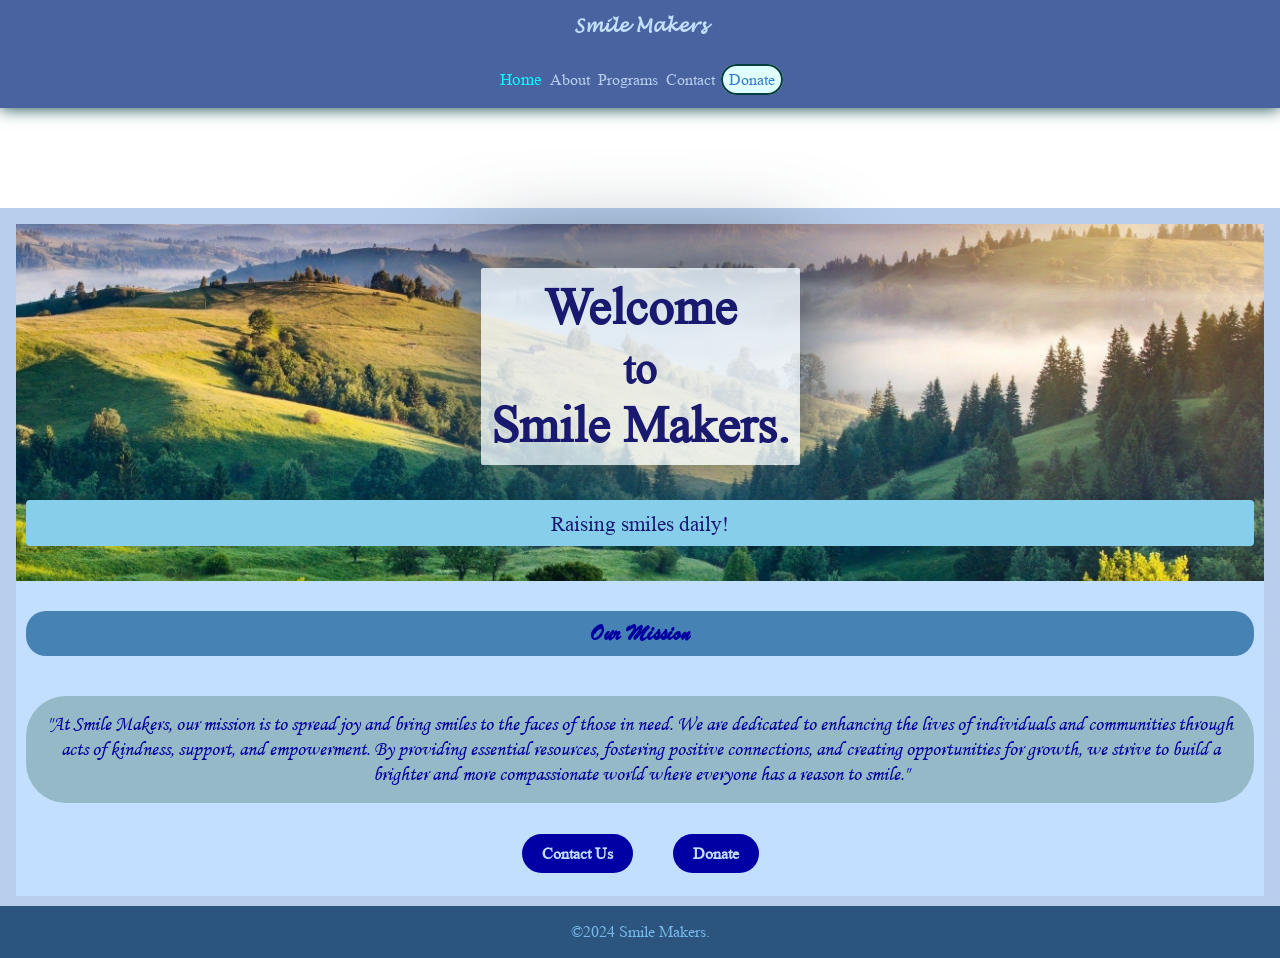
<file: index.html>
<!DOCTYPE html>

<html>

<head>
	<meta charset="utf-8">
	<meta name="viewport" content="width=device-width, initial-scale=1.0">
	<title>Smile Makers</title>

	<link rel="stylesheet" type="text/css" href="style.css">
</head>

<body>		
	<nav>
		<h2>Smile Makers</h2>
		<ul>
			<li><a href="index.html" style="font-size: 105%; color: #00FFFF;">Home</a></li>
			<li><a href="about.html">About</a></li>
			<li><a href="program.html">Programs</a></li>
			<li><a href="contact.html">Contact</a></li>
			<li><a href="donate.html" id="donate-button">Donate</a></li>
		</ul>
	</nav>

	<main>
		<div class="hero_heading">
			<h1>Welcome<br><small>to</small><br>Smile Makers.</h1>
			<p><small>Raising smiles daily!</small></p>
		</div>
		<div class="hero_content">
			<h2 id="mission_title">Our Mission</h2>
			<p id="mission">"At Smile Makers, our mission is to spread joy and bring smiles to the faces of those in need. We are dedicated to enhancing the lives of individuals and communities through acts of kindness, support, and empowerment. By providing essential resources, fostering positive connections, and creating opportunities for growth, we strive to build a brighter and more compassionate world where everyone has a reason to smile."</p>
			<h4><a href="contact.html">Contact Us</a></h4>
			<h4><a href="donate.html">Donate</a></h4>
		</div>
	</main>

	<footer>
		<p>&copy;2024 Smile Makers.</p>
	</footer>
</body>

</html>
</file>
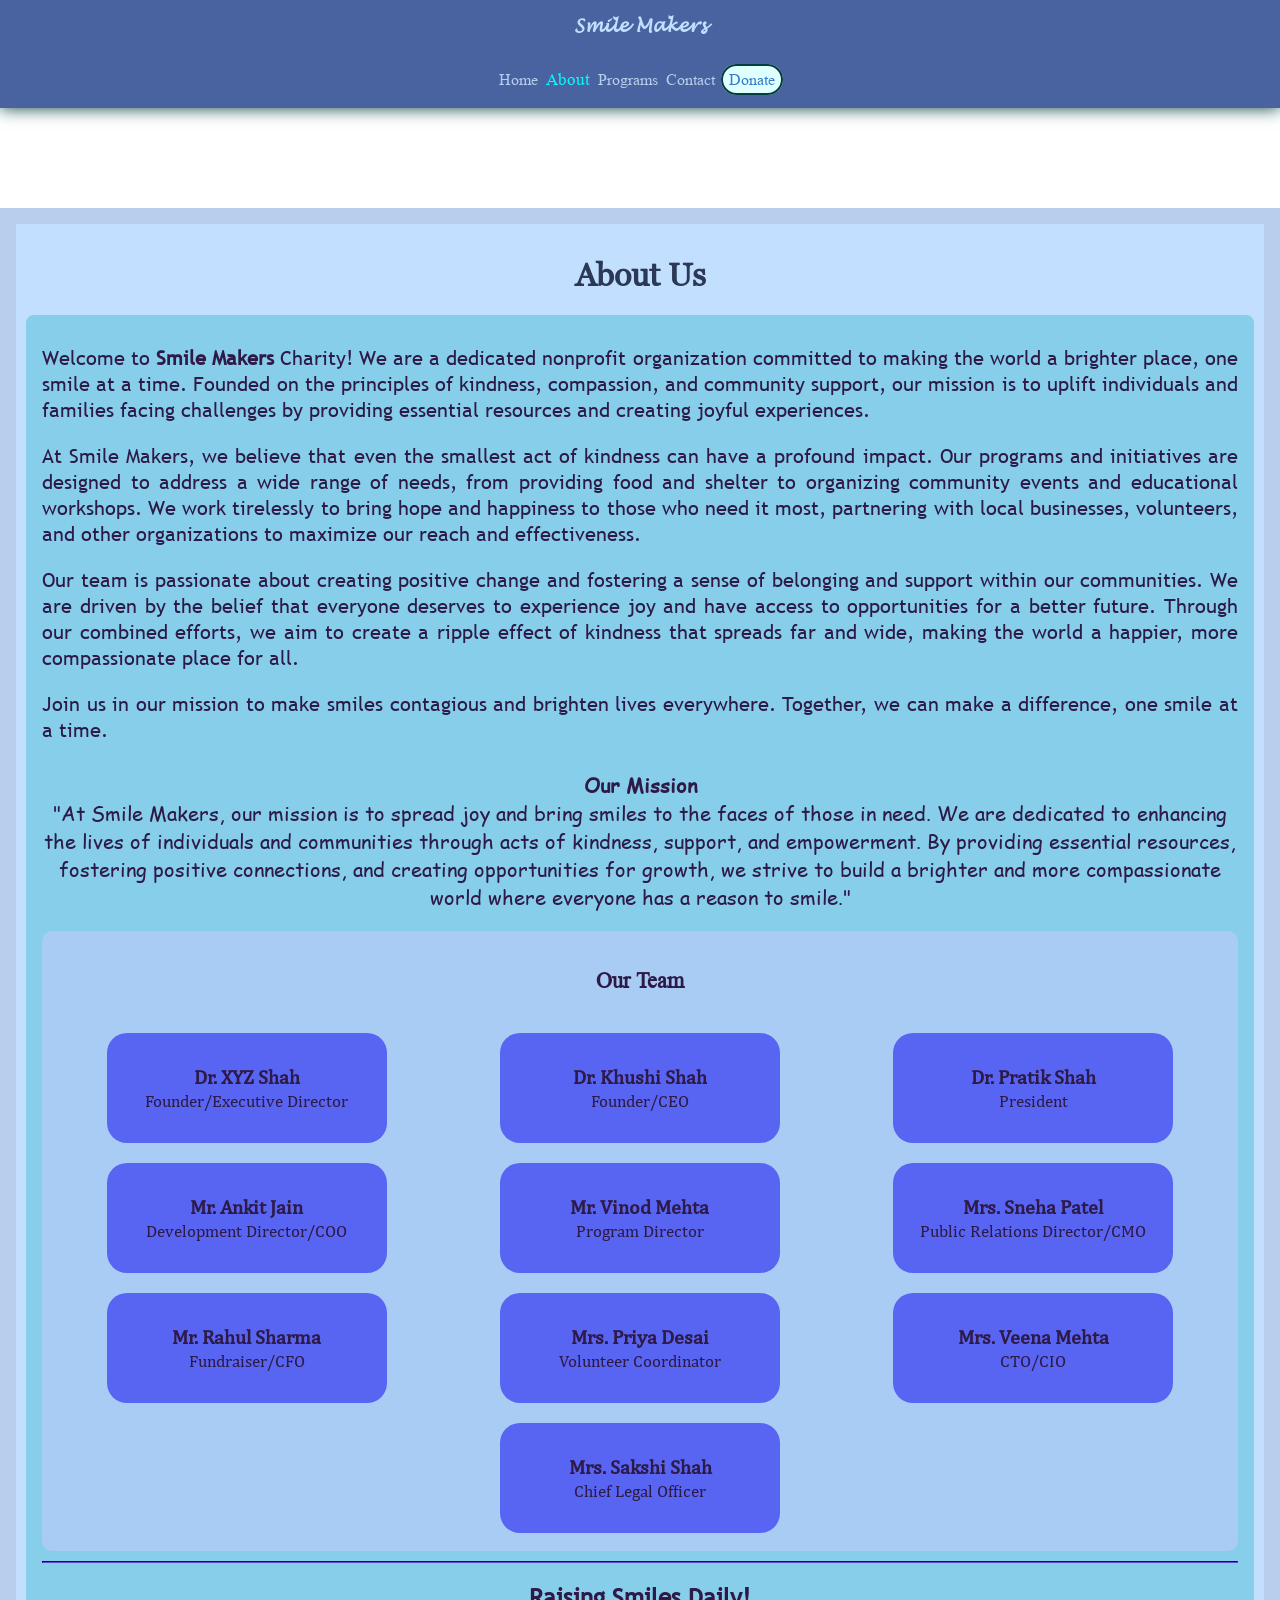
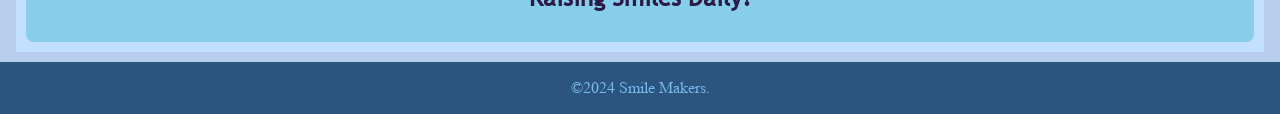
<file: about.html>
<!DOCTYPE html>

<html>

<head>
	<meta charset="utf-8">
	<meta name="viewport" content="width=device-width, initial-scale=1.0">
	<title>About-Smile Makers</title>

	<link rel="stylesheet" type="text/css" href="style.css">
</head>

<body>		
	<nav>
		<h2>Smile Makers</h2>
		<ul>
			<li><a href="index.html">Home</a></li>
			<li><a href="about.html" style="font-size: 105%; color: #00FFFF;">About</a></li>
			<li><a href="program.html">Programs</a></li>
			<li><a href="contact.html">Contact</a></li>
			<li><a href="donate.html" id="donate-button">Donate</a></li>
		</ul>
	</nav>

	<main>
		<div class="about-us">
			<h1>About Us</h1>
			<div class="about-us-content">
				<p>
					Welcome to <b>Smile Makers</b> Charity! We are a dedicated nonprofit organization committed to making the world a brighter place, one smile at a time. Founded on the principles of kindness, compassion, and community support, our mission is to uplift individuals and families facing challenges by providing essential resources and creating joyful experiences.
				</p>
				<p>
					At Smile Makers, we believe that even the smallest act of kindness can have a profound impact. Our programs and initiatives are designed to address a wide range of needs, from providing food and shelter to organizing community events and educational workshops. We work tirelessly to bring hope and happiness to those who need it most, partnering with local businesses, volunteers, and other organizations to maximize our reach and effectiveness.
				</p>
				<p>
					Our team is passionate about creating positive change and fostering a sense of belonging and support within our communities. We are driven by the belief that everyone deserves to experience joy and have access to opportunities for a better future. Through our combined efforts, we aim to create a ripple effect of kindness that spreads far and wide, making the world a happier, more compassionate place for all.
				</p>
				<p>
					Join us in our mission to make smiles contagious and brighten lives everywhere. Together, we can make a difference, one smile at a time. 
				</p>
				<p id="about-us-mission">
					Our Mission
					<br>
					<span style="font-weight: normal;">"At Smile Makers, our mission is to spread joy and bring smiles to the faces of those in need. We are dedicated to enhancing the lives of individuals and communities through acts of kindness, support, and empowerment. By providing essential resources, fostering positive connections, and creating opportunities for growth, we strive to build a brighter and more compassionate world where everyone has a reason to smile."</span>
				</p>

				<div id="our-team">
					<h4 style="text-align: center;">Our Team</h4>
					<div class="team-card">
						<p>
							<b>Dr. XYZ Shah</b>
							<br>
							<small>Founder/Executive Director</small>
						</p>
					</div>

					<div class="team-card">
						<p>
							<b>Dr. Khushi Shah</b>
							<br>
							<small>Founder/CEO</small>
						</p>
					</div>	

					<div class="team-card">
						<p>
							<b>Dr. Pratik Shah</b>
							<br>
							<small>President</small>
						</p>
					</div>		

					<div class="team-card">
						<p>
							<b>Mr. Ankit Jain</b>
							<br>
							<small>Development Director/COO</small>
						</p>
					</div>

					<div class="team-card">
						<p>
							<b>Mr. Vinod Mehta</b>
							<br>
							<small>Program Director</small>
						</p>
					</div>

					<div class="team-card">
						<p>
							<b>Mrs. Sneha Patel</b>
							<br>
							<small>Public Relations Director/CMO</small>
						</p>
					</div>

					<div class="team-card">
						<p>
							<b>Mr. Rahul Sharma</b>
							<br>
							<small>Fundraiser/CFO</small>
						</p>
					</div>

					<div class="team-card">
						<p>
							<b>Mrs. Priya Desai</b>
							<br>
							<small>Volunteer Coordinator</small>
						</p>
					</div>

					<div class="team-card">
						<p>
							<b>Mrs. Veena Mehta</b>
							<br>
							<small>CTO/CIO</small>
						</p>
					</div>

					<div class="team-card">
						<p>
							<b>Mrs. Sakshi Shah</b>
							<br>
							<small>Chief Legal Officer</small>
						</p>
					</div>
				</div>
				<hr>
				<p style="text-align: center;"><big><strong>Raising Smiles Daily!</strong></big></p>
			</div>
		</div>
	</main>

	<footer>
		<p>&copy;2024 Smile Makers.</p>
	</footer>
</body>

</html>
</file>
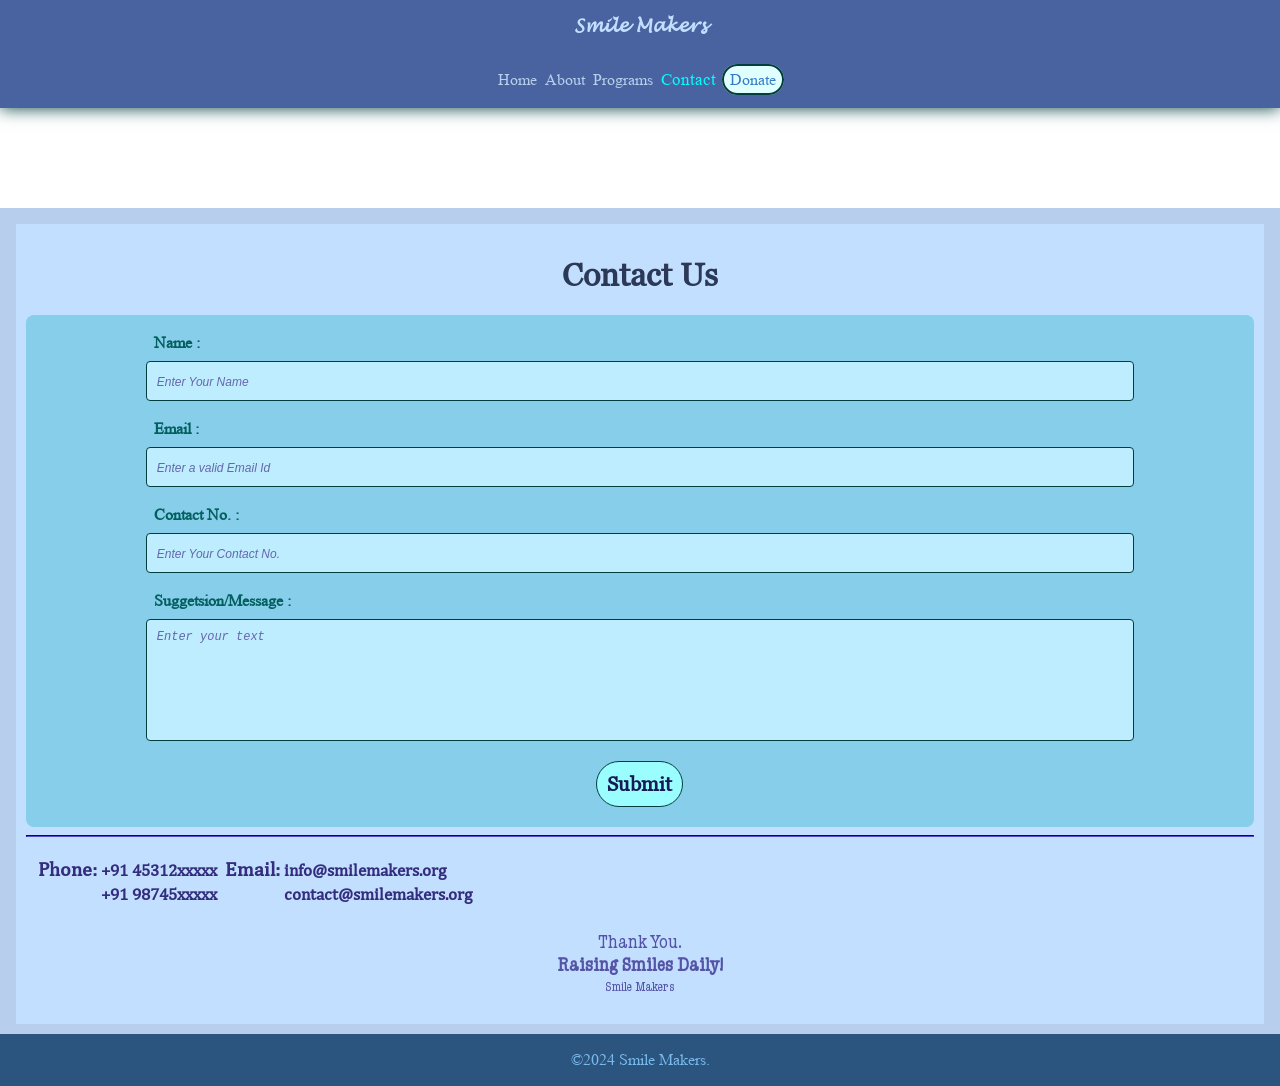
<file: contact.html>
<!DOCTYPE html>

<html>

<head>
	<meta charset="utf-8">
	<meta name="viewport" content="width=device-width, initial-scale=1.0">
	<title>Contact-Smile Makers</title>

	<link rel="stylesheet" type="text/css" href="style.css">
</head>

<body>		
	<nav>
		<h2>Smile Makers</h2>
		<ul>
			<li><a href="index.html">Home</a></li>
			<li><a href="about.html">About</a></li>
			<li><a href="program.html">Programs</a></li>
			<li><a href="contact.html" style="font-size: 105%; color: #00FFFF;">Contact</a></li>
			<li><a href="donate.html" id="donate-button">Donate</a></li>
		</ul>
	</nav>

	<main>
		<div class="contact-us">
			<h1>Contact Us</h1>
			<div class="contact-us-content">
				<form class="contact-form" action="contact-submission.php" method="post">
					<label for="name">Name : </label>
					<input type="text" name="name" placeholder="Enter Your Name" required>

					<label for="email">Email : </label>
					<input type="email" name="email" placeholder="Enter a valid Email Id" required>

					<label for="phone">Contact No. : </label>
					<input type="tel" name="phone" placeholder="Enter Your Contact No." minlength="10" maxlength="10" required>

					<label for="message">Suggetsion/Message : </label>
					<textarea name="message" placeholder="Enter your text"></textarea>

					<button type="submit">Submit</button>
				</form>
				<hr>
				<div class="contact-us-bottom">
					<h3>
						<div>Phone:</div>
						<div><small>+91 45312xxxxx<br>+91 98745xxxxx</small></div>
					</h3>
					<h3>
						<div>Email:</div>
						<div><small>info@smilemakers.org<br>contact@smilemakers.org</small></div>
					</h3>
				</div>
				<p id="footnote" style="text-align: center;"><big>Thank You.<br><strong>Raising Smiles Daily!</strong></big><br><small>Smile Makers</small></p>
			</div>
		</div>
	</main>

	<footer>
		<p>&copy;2024 Smile Makers.</p>
	</footer>
</body>

</html>
</file>
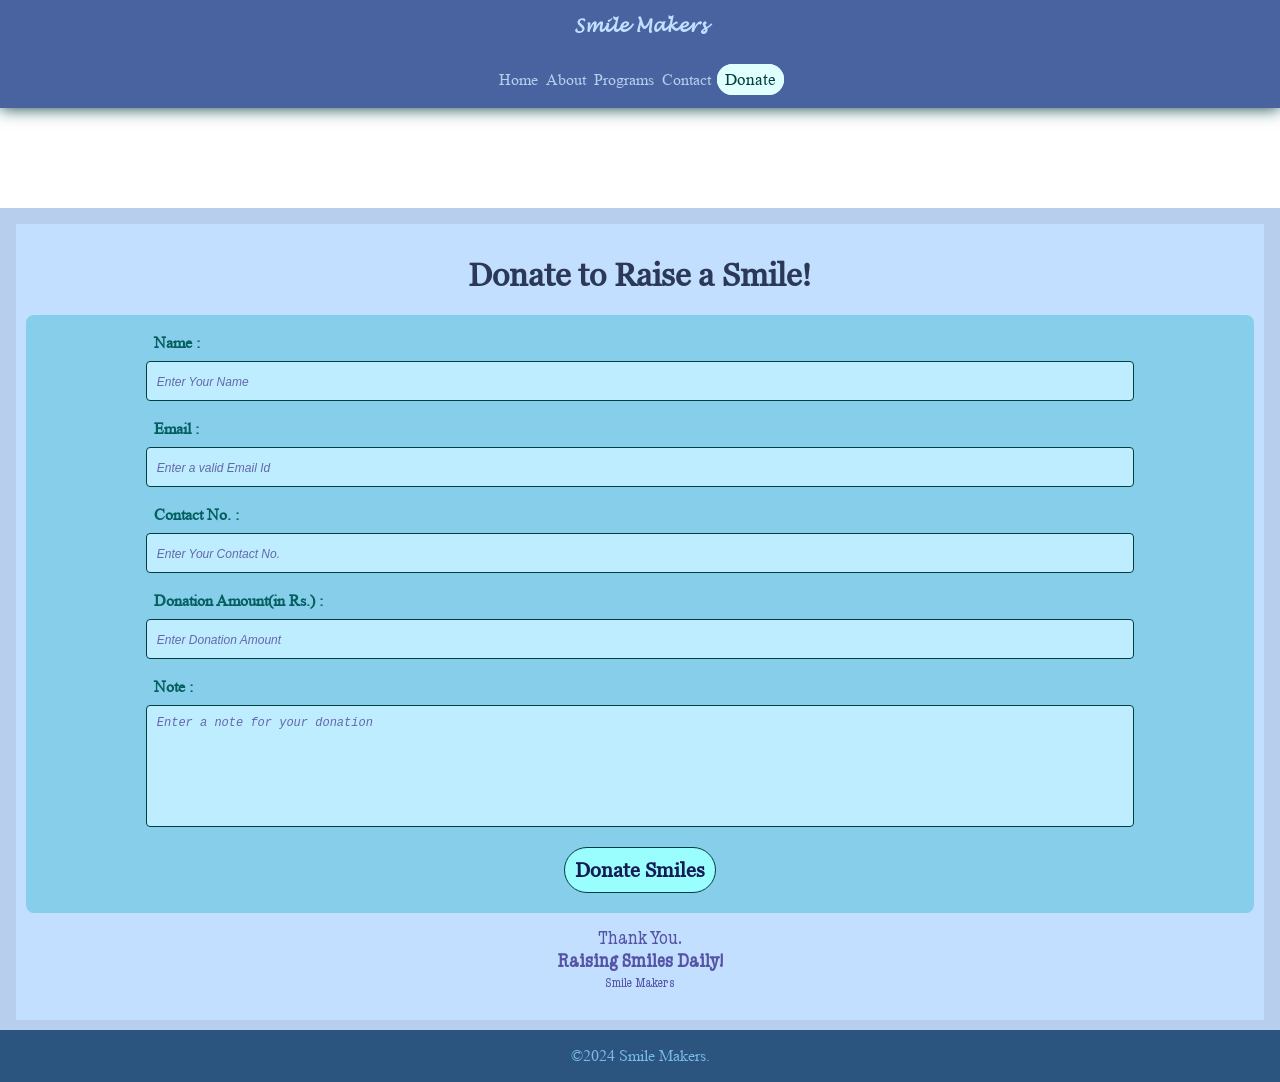
<file: donate.html>
<!DOCTYPE html>

<html>

<head>
	<meta charset="utf-8">
	<meta name="viewport" content="width=device-width, initial-scale=1.0">
	<title>Donate-Smile Makers</title>

	<link rel="stylesheet" type="text/css" href="style.css">
</head>

<body>		
	<nav>
		<h2>Smile Makers</h2>
		<ul>
			<li><a href="index.html">Home</a></li>
			<li><a href="about.html">About</a></li>
			<li><a href="program.html">Programs</a></li>
			<li><a href="contact.html">Contact</a></li>
			<li><a href="donate.html" id="donate-button"  style="border: 2px solid #E0FFFF; font-size: 105%; color: #033E3E;">Donate</a></li>
		</ul>
	</nav>

	<main>
		<div class="donation">
			<h1>Donate to Raise a Smile!</h1>
			<form class="donation_form" action="donation-submission.php" method="post">
				<label for="name">Name : </label>
				<input type="text" name="name" placeholder="Enter Your Name" required>

				<label for="email">Email : </label>
				<input type="email" name="email" placeholder="Enter a valid Email Id" required>

				<label for="phone">Contact No. : </label>
				<input type="tel" name="phone" placeholder="Enter Your Contact No." minlength="10" maxlength="10" required>

				<label for="amount">Donation Amount(in Rs.) : </label>
				<input type="number" name="amount" placeholder="Enter Donation Amount" required>

				<label for="note">Note : </label>
				<textarea name="note" placeholder="Enter a note for your donation"></textarea>

				<button type="submit">Donate Smiles</button>
			</form>
			<p id="footnote" style="text-align: center;"><big>Thank You.<br><strong>Raising Smiles Daily!</strong></big><br><small>Smile Makers</small></p>
		</div>
	</main>

	<footer>
		<p>&copy;2024 Smile Makers.</p>
	</footer>
</body>

</html>
</file>
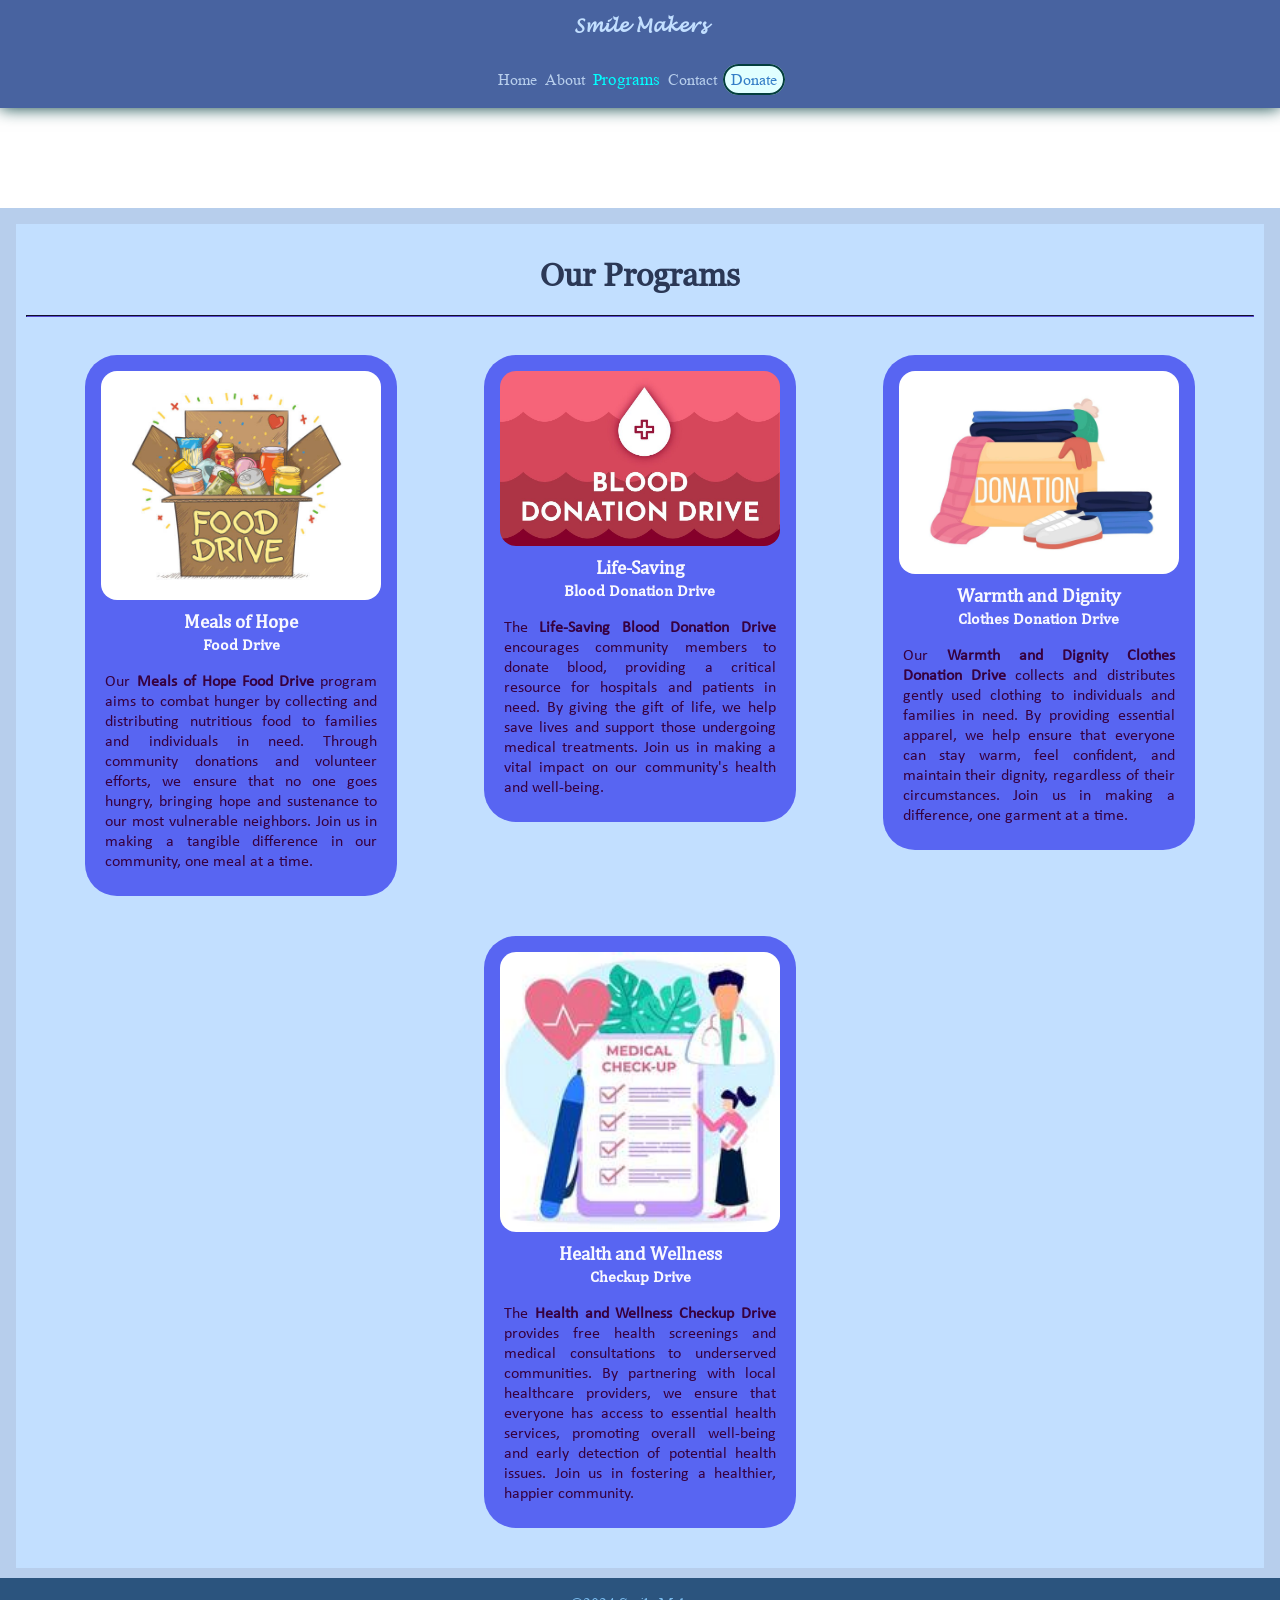
<file: program.html>
<!DOCTYPE html>

<html>

<head>
	<meta charset="utf-8">
	<meta name="viewport" content="width=device-width, initial-scale=1.0">
	<title>Programs-Smile Makers</title>

	<link rel="stylesheet" type="text/css" href="style.css">
</head>

<body>		
	<nav>
		<h2>Smile Makers</h2>
		<ul>
			<li><a href="index.html">Home</a></li>
			<li><a href="about.html">About</a></li>
			<li><a href="program.html" style="font-size: 105%; color: #00FFFF;">Programs</a></li>
			<li><a href="contact.html">Contact</a></li>
			<li><a href="donate.html" id="donate-button">Donate</a></li>
		</ul>
	</nav>

	<main>
		<div class="programs">
			<h1>Our Programs</h1>
			<hr>
			<div class="program-details">
				<div class="program-cards">
					<img src="images/food-drive.jpg">
					<h3>Meals of Hope<br><small>Food Drive</small></h3>
					<p>Our <b>Meals of Hope Food Drive</b> program aims to combat hunger by collecting and distributing nutritious food to families and individuals in need. Through community donations and volunteer efforts, we ensure that no one goes hungry, bringing hope and sustenance to our most vulnerable neighbors. Join us in making a tangible difference in our community, one meal at a time.</p>
				</div>

				<div class="program-cards">
					<img src="images/blood-donation-drive.jpg">
					<h3>Life-Saving<br><small>Blood Donation Drive</small></h3>
					<p>The <b>Life-Saving Blood Donation Drive</b> encourages community members to donate blood, providing a critical resource for hospitals and patients in need. By giving the gift of life, we help save lives and support those undergoing medical treatments. Join us in making a vital impact on our community's health and well-being.</p>
				</div>

				<div class="program-cards">
					<img src="images/clothes-donation.jpg">
					<h3>Warmth and Dignity<br><small>Clothes Donation Drive</small></h3>
					<p>Our <b>Warmth and Dignity Clothes Donation Drive</b> collects and distributes gently used clothing to individuals and families in need. By providing essential apparel, we help ensure that everyone can stay warm, feel confident, and maintain their dignity, regardless of their circumstances. Join us in making a difference, one garment at a time.</p>
				</div>

				<div class="program-cards">
					<img src="images/medical-checkup-drive.jpg">
					<h3>Health and Wellness<br><small>Checkup Drive</small></h3>
					<p>The <b>Health and Wellness Checkup Drive</b> provides free health screenings and medical consultations to underserved communities. By partnering with local healthcare providers, we ensure that everyone has access to essential health services, promoting overall well-being and early detection of potential health issues. Join us in fostering a healthier, happier community.</p>
				</div>
			</div>
		</div>
	</main>

	<footer>
		<p>&copy;2024 Smile Makers.</p>
	</footer>
</body>

</html>
</file>
<file: style.css>
@font-face {
	font-family: "Lucida Handwriting";
	src: url(fonts/LHANDW.TTF);
}
@font-face {
	font-family: "Times New Roman";
	src: url(fonts/times.ttf);
}
@font-face {
	font-family: "Cambria";
	src: url(fonts/cambria.ttc);
}
@font-face {
	font-family: "Calibri";
	src: url(fonts/calibri.ttf);
}
@font-face {
	font-family: "Comic Sans";
	src: url(fonts/comic.ttf);
}
@font-face {
	font-family: "Brush Script MT";
	src: url(fonts/BRUSHSCI.TTF);
}
@font-face {
	font-family: "Monotype Corsiva";
	src: url(fonts/MTCORSVA.TTF);
}
@font-face {
	font-family: "Georgia";
	src: url(fonts/georgia.ttf);
}
@font-face {
	font-family: "Trebuchet MS";
	src: url(fonts/trebuc.ttf);
}
@font-face {
	font-family: "American Typewriter";
	src: url(fonts/AmericanTypewriterStd-Cond.ttf);
}

body {
	margin: 0px;
	padding: 0px;
	display: grid;
	height: 100vh;
	grid-template-areas: 
	'header'
	'main'
	'footer'
	;
	grid-template-columns: 100%;
	grid-template-rows: 80px auto 40px;
}

hr {
	border-color: #342D7E;
}

nav {
	z-index: 3;
	grid-area: header;
	padding: 10px;
	width: 100%;
	background-color: #4863A0;
	display: flex;
	flex-direction: row;
	justify-content: space-between;
	align-items: center;
	position: fixed;
	box-shadow: 0px 0px 16px #033E3E;
}

nav h2 {
	font-family: "Lucida Handwriting";
	font-size: 110%;
	color: #C2DFFF;
}

nav ul {
	list-style: none;
	padding: 0px 12px;
}

nav ul li {
	float: left;
	padding: 0 20px;
}

nav ul li a {
	text-decoration: none;
	text-align: center;
	color: #B7CEEC;
	padding: 4px;
}

#donate-button {
	background-color: #E0FFFF;
	border: 2px solid #033E3E;
	border-radius: 20px;
	padding: 8px 12px;
	color: #357EC7;
}

nav ul li a:hover {
	color: #00FFFF;
	border-radius: 20px;
	box-shadow: 0px 0px 10px #9AFEFF;
}

main {
	z-index: 1;
	grid-area: main;
	padding: 16px;
	background-color: #B7CEEC;
	text-align: center;
	display: flex;
	flex-direction: column;
}

.hero_heading {
	background: url(images/hero-bg.jpg);
	background-size: cover;
	background-repeat: no-repeat;
	background-position: center;
	padding: 10px;
	font-family: "Times New Roman";
	font-size: 160%;
	color: #191970;
}

.hero_heading h1 {
	margin-right: auto;
	margin-left: auto;
	padding: 10px;
	width: fit-content;
	background-color: rgba(235, 244, 250, 0.8);
	border-radius: 2px;
	box-shadow: 0px 0px 100px #36454F;
}

.hero_heading p {
	background-color: #87CEEB;
	border-radius: 4px;
	padding: 8px;
}

.hero_content {
	padding: 10px;
	background-color: #C2DFFF;
	display: flex;
	flex-wrap: wrap;
	justify-content: center;
	align-content: center;
}

#mission_title {
	padding: 8px;
	border-radius: 20px;
	font-family: "Brush Script MT";
	background-color: #4682B4;
	color: #0000A0;
	flex-grow: 1;
}

#mission {
	padding: 16px;
	border-radius: 40px;
	font-family: "Monotype Corsiva";
	font-size: 20px;
	background-color: #95B9C7;
	color: #0000A0;
}

.hero_content h4 a {
	padding: 10px 20px;
	margin-right: 20px;
	margin-left: 20px;
	text-decoration: none;
	border-radius: 20px;
	background-color: #0000A5;
	color: #C2DFFF;
}

.hero_content h4 a:hover {
	background-color: #2554C7;
}

.about-us, .programs, .contact-us, .donation {
	padding: 10px;
	background-color: #C2DFFF;
}

.about-us h1, .programs h1, .contact-us h1, .donation h1 {
	font-family: "Georgia";
	color: #2B3856;
}

.about-us-content {
	padding: 10px 16px;
	background-color: #87CEEB;
	border-radius: 8px;
	text-align: justify;
	color: #2E1A47;
	font-size: 20px;
	font-family: "Trebuchet MS";
}

#about-us-mission {
	text-align: center;
	font-family: "Comic Sans";
	font-weight: bold;
	padding-top: 8px;
}

#our-team {
	display: flex;
	flex-wrap: wrap;
	border-radius: 10px;
	background-color: rgba(204, 204, 255, 0.5);
	padding: 8px;
	justify-content: space-around;
	align-items: flex-start;
}

#our-team h4 {
	width: 100%;
	font-family: "Times New Roman";
	font-weight: bold;
	font-size: 110%;
}

.team-card {
	padding: 12px 20px;
	margin: 10px;
	background-color: #5865F2;
	text-align: center;
	border-radius: 20px;
	width: 240px;
	height: fit-content;
	color: #2E1A47;
	font-family: "Cambria";
}

.team-card:hover {
	transform: scale(1.04);
}

.program-details {
	padding: 10px 16px;
	display: flex;
	flex-wrap: wrap;
	justify-content: space-around;
	align-items: flex-start;
}

.program-cards {
	padding: 16px;
	margin: 20px;
	background-color: #5865F2;
	width: 280px;
	height: fit-content;
	border-radius: 32px;
	display: flex;
	flex-direction: column;
}

.program-cards:hover {
	transform: scale(1.06);
}

.program-cards img {
	border-radius: 16px;
	width: 100%;
}

.program-cards h3 {
	margin: 10px 0px;
	color: #F8F8FF;
	font-family: "Cambria";
}

.program-cards p {
	margin: 8px 4px;
	color: #36013F;
	text-align: justify;
	font-family: "Calibri";
}

.contact-form, .donation_form {
	padding: 10px;
	background-color: #87CEEB;
	border-radius: 8px;
	text-align: left;
	display: flex;
	flex-direction: column;
	flex-wrap: wrap;
	align-content: center;
}

.contact-form label, .donation_form label {
	padding: 8px;
	font-weight: bold;
	color: #045F5F;
}

.contact-form input, .contact-form textarea, .donation_form input, .donation_form textarea {
	padding: 10px;
	margin-bottom: 10px;
	width: 50%;
	border: 1px solid #033E3E;
	border-radius: 4px;
	background-color: #BDEDFF;
	color: midnightblue;
	font-size: 16px;
}

.contact-form textarea, .donation_form textarea {
	height: 100px;
	resize: none;
}
.contact-form input::placeholder, .contact-form textarea::placeholder, 
.donation_form input::placeholder, .donation_form textarea::placeholder {
	font-size: 75%;
	font-style: italic;
	color: #6667AB;
}

.contact-form button, .donation_form button {
	padding: 10px;
	margin: 10px;
	width: fit-content;
	align-self: center;
	border: 1.5px solid #033E3E;
	border-radius: 40px;
	background-color: #9AFEFF;
	color: #151B54;
	font-family: "Georgia";
	font-weight: bold;
	font-size: 20px;
}

.contact-form button:hover, .donation_form button:hover {
	transform: scale(1.02);
	box-shadow: 10px 8px 16px #4169E1;
}

.contact-us-bottom {
	display: flex;
	flex-wrap: wrap;
	justify-content: space-around;
	padding: 4px 20px;
}

.contact-us-bottom h3 {
	display: flex;
	flex-direction: row;
	padding: 12px;
	font-family: "Cambria";
	font-size: 128%;
	color: #342D7E;
	text-align: left;
}

.contact-us-bottom h3 div {
	margin: 4px;
}


#footnote {
	color: #5453A6;
	font-family: "American Typewriter";
}

footer {
	z-index: 2;
	grid-area: footer;
	background-color: #2B547E;
	color: #79BAEC;
	text-align: center;
	align-self: center;
}

@media(max-width: 1280px) {
	nav {
		flex-direction: column;	
		padding: 0px;
	}

	nav ul {
		display: flex;
		flex-wrap: wrap;
		justify-content: center;
	}

	nav ul li, nav ul li a {
		padding: 2px;
	}

	#donate-button {
		padding: 4px 6px;
	}

	main {
		margin-top: 10%;
	}

	.contact-form input, .contact-form textarea, .donation_form input, .donation_form textarea {
		width: 80%;
	}

	.contact-us-bottom {
		justify-content: flex-start;
		padding: 8px 8px;
	}

	.contact-us-bottom h3, .contact-us-bottom h3 div{
		padding: 0px;
		margin: 2px;
	}
}
</file>
